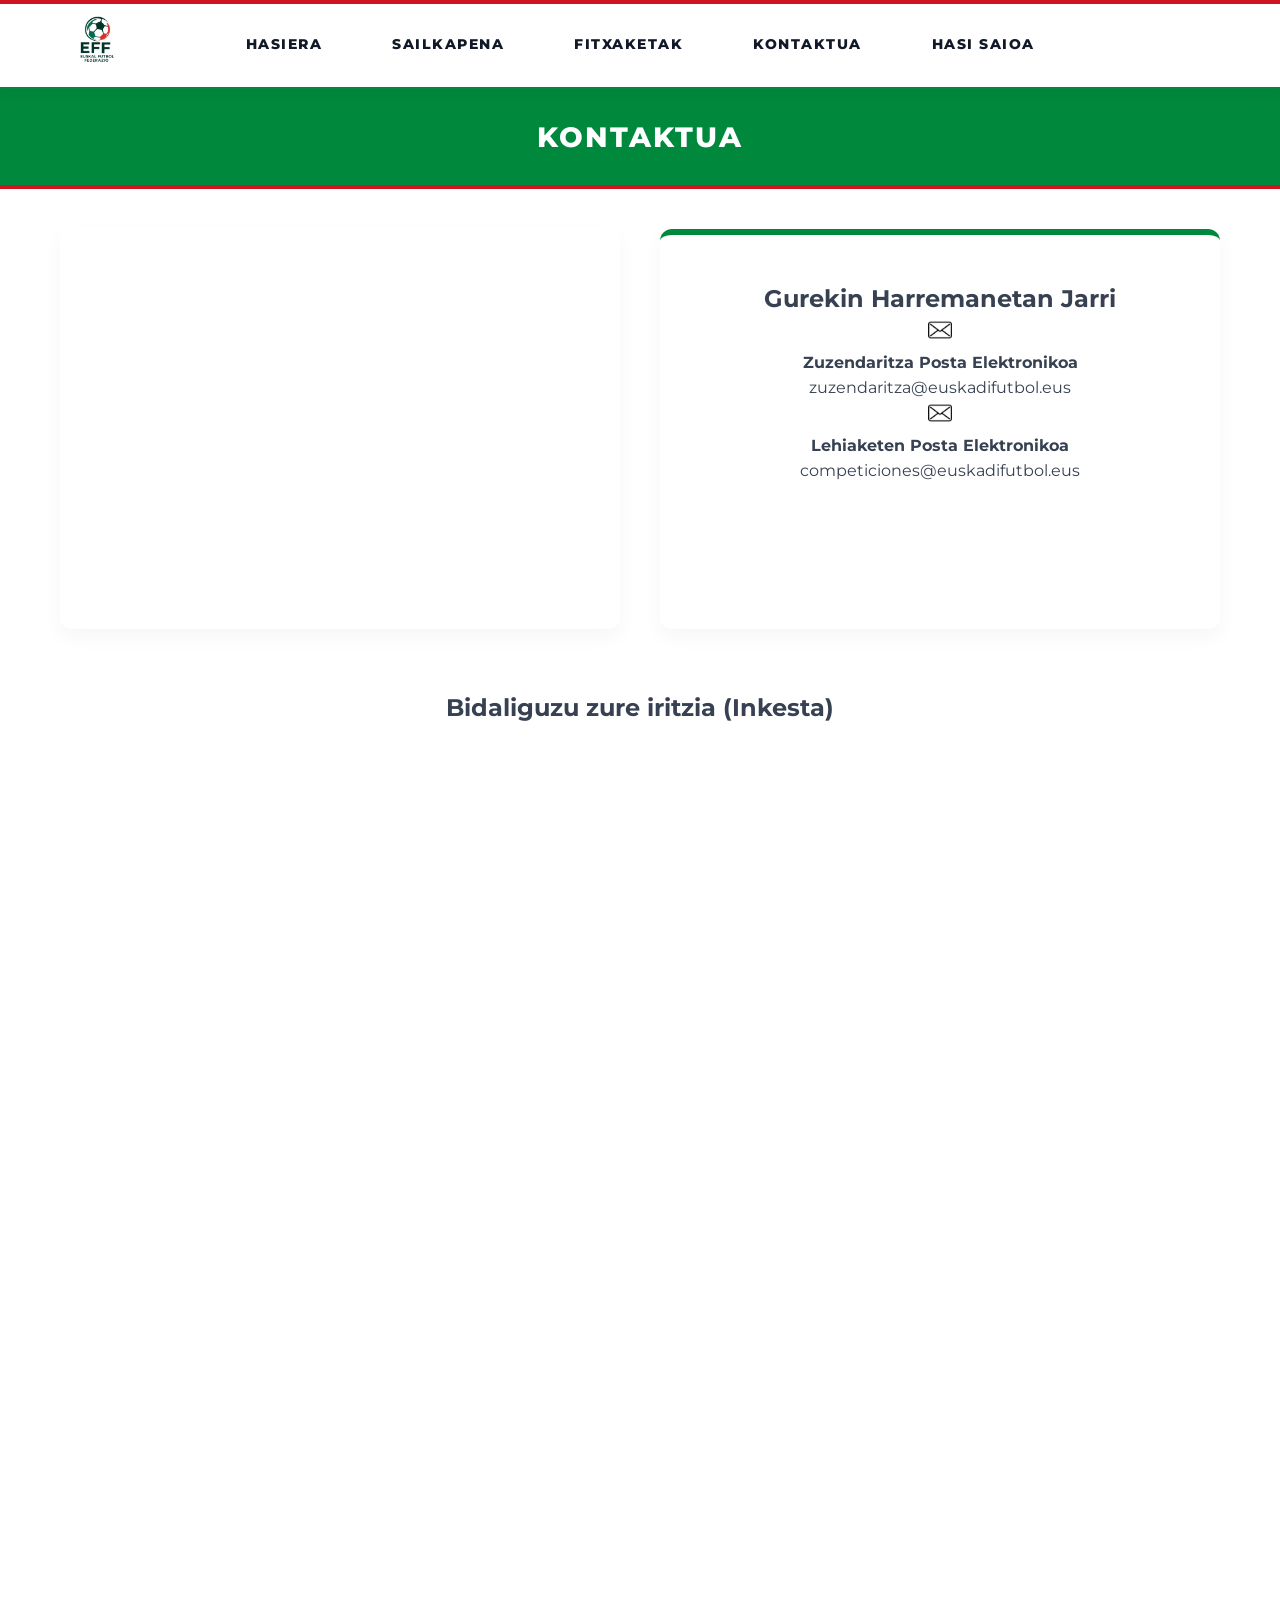
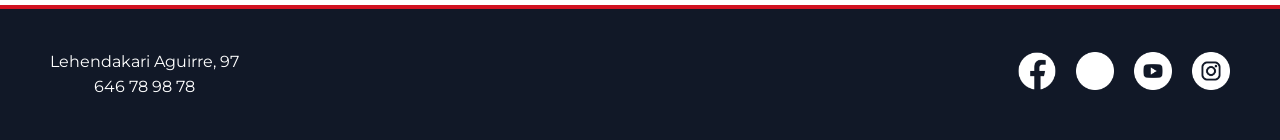
<file: MLerronka/kontaktua.html>
<!DOCTYPE html>
<html lang="eu">
<head>
  <meta charset="UTF-8">
  <meta name="viewport" content="width=device-width, initial-scale=1.0">
  <title>Kontaktua – Euskal Futbol Federazioa</title>
  <link rel="icon" type="image/jpg" href="irudiak/balon.ico">
  <link rel="stylesheet" href="css/styles.css?v=5" />
</head>
<body>

  <header>
    <div class="logo">
      <img class="eff" src="irudiak/EFFLOGOA.png" alt="EFF Logo">
    </div>
    <nav>
      <ul>
        <li><a href="index.php">HASIERA</a></li>
        <li><a href="sailkapena.php">SAILKAPENA</a></li>
        <li><a href="fitxaketak.php">FITXAKETAK</a></li>
        <li><a href="kontaktua.html">KONTAKTUA</a></li>
        <li><a href="loginform.php">HASI SAIOA</a></li>
      </ul>
    </nav>
  </header>

  <main>
    <div class="titulo-seccion">Kontaktua</div>

    <div class="contact-wrapper">
      
      <div class="map-column">
        <iframe 
          src="https://www.google.com/maps/embed?pb=!1m18!1m12!1m3!1d2989.1497854389345!2d-2.9042342881880714!3d43.25335747100359!2m3!1f0!2f0!3f0!3m2!1i1024!2i768!4f13.1!3m3!1m2!1s0xd4e4e54bbfbda13%3A0x78c4c666c23b6cfe!2sEFF-FVF%3A%20Euskadiko%20Futbol%20Federakundea%20%E2%80%93%20Federaci%C3%B3n%20Vasca%20de%20F%C3%BAtbol!5e1!3m2!1ses!2ses!4v1773388716633!5m2!1ses!2ses" 
          width="100%" 
          height="100%" 
          style="border:0;" 
          allowfullscreen="" 
          loading="lazy" 
          referrerpolicy="no-referrer-when-downgrade">
        </iframe>
      </div>

      <div class="info-column">
        <section class="contact-section">
          <h2>Gurekin Harremanetan Jarri</h2>
          
          <div class="email-item">
            <span class="icon-red" aria-hidden="true">
              <img src="irudiak/email.png" alt="Email" width="24" height="24">
            </span>
            <div class="email-text">
              <strong>Zuzendaritza Posta Elektronikoa</strong><br>
              zuzendaritza@euskadifutbol.eus
            </div>
          </div>

          <div class="email-item">
            <span class="icon-red" aria-hidden="true">
              <img src="irudiak/email.png" alt="Email" width="24" height="24">
            </span>
            <div class="email-text">
              <strong>Lehiaketen Posta Elektronikoa</strong><br>
              competiciones@euskadifutbol.eus
            </div>
          </div>
          
        </section>
      </div>

    </div>

    <div class="survey-section">
      <h2>Bidaliguzu zure iritzia (Inkesta)</h2>
      
      <div class="google-form-wrapper">
        <iframe 
          src="https://docs.google.com/forms/d/e/1FAIpQLSe2EIeuVI0ze2PPCHkGMO41nFJfwqvQURCDesJJFZPmvAF3dw/viewform?embedded=true" 
          width="100%" 
          height="800" 
          frameborder="0" 
          marginheight="0" 
          marginwidth="0">Cargando…
        </iframe>
      </div>
    </div>

  </main>

  <footer>
    <div class="footer-info">
      <p>Lehendakari Aguirre, 97</p>
      <p>646 78 98 78</p>
    </div>    
    <div class="social-icons">
      <a href="#" class="icon-circle" aria-label="Facebook" target="_blank" rel="noopener">
        <img src="irudiak/facebook.png" alt="Facebook" class="footer-icon">
      </a>
      <a href="#" class="icon-circle" aria-label="X" target="_blank" rel="noopener">
        <img src="irudiak/gorjeo.png" alt="X" class="footer-icon">
      </a>
      <a href="#" class="icon-circle" aria-label="YouTube" target="_blank" rel="noopener">
        <img src="irudiak/youtube.png" alt="YouTube" class="footer-icon">
      </a>
      <a href="https://www.instagram.com/eff_fvf/reels/" class="icon-circle" aria-label="Instagram" target="_blank" rel="noopener">
        <img src="irudiak/instagram.png" alt="Instagram" class="footer-icon">
      </a>
    </div>
  </footer>

</body>
</html>
</file>
<file: MLerronka/css/styles.css>
/* =========================================
   1. VARIABLES Y RESET GENERAL
========================================= */
@import url('https://fonts.googleapis.com/css2?family=Montserrat:wght@400;500;700;800&display=swap');

:root {
    --eff-green: #00893d;
    --eff-green-dark: #00662d;
    --eff-red: #d11221;
    --bg-body: #ffffff;
    --bg-soft: #f8faf9;
    --text-main: #374151;
    --text-dark: #111827;
    --border-light: #e5e7eb;
    --shadow-soft: 0 8px 20px rgba(0, 0, 0, 0.04);
    --shadow-hover: 0 15px 30px rgba(0, 137, 61, 0.12);
    --transition: all 0.3s cubic-bezier(0.25, 0.8, 0.25, 1);
}

* { margin: 0; padding: 0; box-sizing: border-box; }

body {
    font-family: 'Montserrat', Arial, sans-serif;
    background-color: var(--bg-body);
    color: var(--text-main);
    line-height: 1.6;
    -webkit-font-smoothing: antialiased;
}

a { color: var(--text-main); text-decoration: none; transition: var(--transition); }
div { text-align: center; }

img { max-width: 100%; height: auto; } /* Imagenes fluidas siempre */

/* =========================================
   2. TÍTULOS Y CABECERA (NAV)
========================================= */
.titulo-seccion, .titulo {
    background-color: var(--eff-green);
    color: #ffffff;
    padding: 25px;
    text-align: center;
    font-size: 28px;
    font-weight: 800;
    text-transform: uppercase;
    letter-spacing: 2px;
    border-bottom: 4px solid var(--eff-red);
    margin-bottom: 40px;
}
.titulo { padding: 22px; font-size: 24px; letter-spacing: 1.5px; }

header {
    display: flex; justify-content: center; align-items: center;
    background-color: #ffffff; padding: 15px 50px; position: relative;
    min-height: 90px; box-shadow: 0 4px 15px rgba(0,0,0,0.06);
    border-bottom: 3px solid var(--eff-green);
}
header::before {
    content: ''; position: absolute; top: 0; left: 0;
    width: 100%; height: 4px; background-color: var(--eff-red);
}
header .logo { position: absolute; left: 50px; transition: var(--transition); }
header .logo:hover { transform: scale(1.05); }
header .logo img { width: 95px; height: auto; }

nav ul { list-style: none; display: flex; gap: 40px; }
nav ul li a {
    font-size: 14px; font-weight: 800; color: var(--text-dark);
    text-transform: uppercase; letter-spacing: 1.5px;
    padding: 8px 15px; border-radius: 6px; position: relative;
}
nav ul li a::after {
    content: ''; position: absolute; width: 0; height: 3px;
    bottom: 0; left: 50%; background-color: var(--eff-red);
    transition: all 0.3s ease; transform: translateX(-50%);
}
nav ul li a:hover::after { width: 80%; }
nav ul li a:hover { color: var(--eff-green); }

/* Menú Desplegable */
nav ul li.dropdown { position: relative !important; }
nav ul li.dropdown .dropdown-menu {
    display: none !important; position: absolute !important;
    top: 100% !important; left: 0 !important;
    background-color: #ffffff !important; min-width: 160px !important;
    box-shadow: 0px 8px 16px rgba(0, 0, 0, 0.2) !important;
    border-radius: 4px !important; padding: 5px 0 !important;
    margin: 0 !important; z-index: 9999 !important;
    flex-direction: column !important; gap: 0 !important;
}
nav ul li.dropdown:hover .dropdown-menu { display: flex !important; }
nav ul li.dropdown .dropdown-menu li { list-style: none !important; width: 100% !important; margin: 0 !important; }
nav ul li.dropdown .dropdown-menu li a {
    color: #374151 !important; padding: 8px 16px !important;
    display: block !important; text-align: left !important; font-weight: 500 !important;
}
nav ul li.dropdown .dropdown-menu li a:hover { background-color: var(--bg-soft) !important; color: var(--eff-green) !important; }

/* =========================================
   3. ESTILOS COMUNES DE BOTONES
========================================= */
.btn-submit, .btn-guardar {
    background-color: var(--eff-green); color: white; border: none;
    padding: 12px; width: 100%; border-radius: 4px; font-size: 16px;
    font-weight: bold; cursor: pointer; margin-top: 15px;
}
.btn-submit:hover, .btn-guardar:hover { background-color: var(--eff-green-dark); }

.btn-cancel, .btn-cancelar {
    display: block; text-align: center; margin-top: 15px;
    color: #666; text-decoration: none;
}
.btn-cancel:hover, .btn-cancelar:hover { text-decoration: underline; }

.btn-volver {
    display: inline-block; margin: 35px auto; padding: 14px 35px;
    background-color: var(--eff-green); color: #ffffff !important;
    border-radius: 8px; font-weight: 800; text-transform: uppercase;
    box-shadow: 0 4px 15px rgba(0, 137, 61, 0.2);
}
.btn-volver:hover {
    background-color: var(--eff-green-dark); transform: translateY(-3px);
    box-shadow: 0 8px 25px rgba(0, 137, 61, 0.3);
}

.btn-filtro {
    padding: 8px 15px; background-color: #fff; border: 2px solid #004a99;
    color: #004a99; border-radius: 5px; font-weight: bold; transition: 0.3s;
}
.btn-filtro:hover { background-color: #004a99; color: white; }

/* =========================================
   4. FORMULARIOS (Login, Contacto, Admin)
========================================= */
form, .admin-form-container, .formulario-caja {
    background: #fff; border-radius: 8px; box-shadow: var(--shadow-soft);
    margin: 40px auto; padding: 30px; border: 1px solid #ccc; max-width: 100%;
}
form { max-width: 420px; border-top: 6px solid var(--eff-green); border-radius: 16px; }
.admin-form-container { max-width: 400px; }
.formulario-caja { max-width: 1000px; padding: 40px; border-radius: 12px; }

form label, .form-group label, .form-label, .formulario-caja label {
    display: block; font-weight: bold; margin-bottom: 8px; color: var(--text-dark);
}

form input[type="text"], form input[type="password"],
.form-group input, .form-group select,
.formulario-caja input[type="text"], .formulario-caja input[type="email"],
.formulario-caja select, .campo-texto-largo {
    width: 100%; padding: 12px; border: 1px solid var(--border-light);
    border-radius: 6px; box-sizing: border-box; font-family: inherit; font-size: 15px;
}
.campo-texto-largo { min-height: 200px; resize: vertical; }
input:focus, select:focus, textarea:focus { outline: none; border-color: var(--eff-green); }

form input[type="submit"] {
    background-color: var(--eff-green); color: white; border: none;
    padding: 16px; width: 100%; border-radius: 8px; font-weight: 800;
    text-transform: uppercase; cursor: pointer; transition: var(--transition);
}
form input[type="submit"]:hover { background-color: var(--eff-green-dark); transform: translateY(-2px); }

.titulo-formulario {
    color: var(--eff-green); font-size: 1.4rem; font-weight: 800;
    margin: 30px 0 15px; border-bottom: 2px solid var(--eff-green);
    display: inline-block; padding-bottom: 5px; text-transform: uppercase;
}

/* Alertas y Errores */
.error, .itxi, .error-mensaje {
    padding: 15px; border-radius: 8px; text-align: center; font-weight: bold; margin-bottom: 20px;
}
.error { color: #d32f2f; background-color: #ffebee; border: 1px solid #ffcdd2; }
.itxi { color: var(--eff-green); background: transparent; border: 2px solid var(--eff-green); }
.error-mensaje { color: var(--eff-red); background: transparent; border: 2px solid var(--eff-red); }

/* =========================================
   5. PRESENTACIÓN E IMÁGENES (Index)
========================================= */
.presentacion { display: flex; align-items: center; gap: 50px; padding: 70px 40px; max-width: 1250px; margin: 0 auto; flex-wrap: wrap; }
.presentacion .imagen, .presentacion .texto { flex: 1; min-width: 300px; }
.presentacion .imagen img { width: 100%; border-radius: 16px; box-shadow: var(--shadow-hover); transition: var(--transition); }
.presentacion .imagen img:hover { transform: translateY(-5px); box-shadow: 0 20px 40px rgba(0,0,0,0.15); }
.presentacion .texto h1 { font-size: 58px; font-weight: 800; color: var(--text-dark); line-height: 1.1; margin-bottom: 15px; text-transform: uppercase; }
.presentacion .texto h2 { font-size: 16px; color: var(--eff-red); letter-spacing: 3px; text-transform: uppercase; margin-bottom: 25px; font-weight: 700; }

.contenedor-imagenes { display: flex; justify-content: center; gap: 40px; flex-wrap: wrap; max-width: 1200px; margin: 0 auto; }
.item-imagen {
    background: var(--bg-body); padding: 15px; border-radius: 16px;
    box-shadow: var(--shadow-soft); text-align: center; flex: 1 1 300px;
    max-width: 350px; transition: var(--transition); border: 2px solid transparent;
}
.item-imagen:hover { transform: translateY(-10px); box-shadow: var(--shadow-hover); border-color: var(--eff-green); }
.item-imagen img { width: 100%; height: 220px; object-fit: cover; border-radius: 10px; margin-bottom: 20px; }

/* =========================================
   6. TABLAS (Sailkapena)
========================================= */
.contenedor-tabla {
    max-width: 950px; margin: 60px auto; background-color: var(--bg-body);
    border-radius: 16px; overflow-x: auto; /* IMPORTANTE: Permite scroll horizontal en móviles */
    box-shadow: var(--shadow-hover); border: 1px solid var(--border-light);
}
table { width: 100%; border-collapse: collapse; min-width: 600px; } /* Evita que la tabla se aplaste en móvil */
th { background-color: var(--bg-soft); padding: 18px 15px; font-weight: 800; font-size: 13px; text-transform: uppercase; border-bottom: 2px solid var(--border-light); }
td { padding: 16px 15px; border-bottom: 1px solid var(--border-light); vertical-align: middle; font-weight: 600; }
tbody tr:nth-child(even) td { background-color: #fcfdfc; }
tr:hover td { background-color: #f2f7f4 !important; }
.puntos { font-size: 18px; color: var(--eff-green); font-weight: 800; }

.fila-champions td { background-color: rgba(30, 144, 255, 0.05) !important; }
.fila-champions td:first-child { border-left: 5px solid #1e90ff; color: #1e90ff; font-weight: 800; }
.fila-europa td { background-color: rgba(255, 140, 0, 0.05) !important; }
.fila-europa td:first-child { border-left: 5px solid #ff8c00; color: #ff8c00; font-weight: 800; }
.fila-descenso td { background-color: rgba(255, 68, 68, 0.05) !important; }
.fila-descenso td:first-child { border-left: 5px solid #ff4444; color: #ff4444; font-weight: 800; }

/* =========================================
   7. EQUIPOS Y JUGADORES (Taldea & Fichajes)
========================================= */
.ficha-equipo { padding: 50px 20px; border-bottom: 1px solid var(--border-light); background: radial-gradient(circle at top, #ffffff, var(--bg-soft)); }
.ficha-equipo img, .escudo-grande { width: 140px; margin-bottom: 25px; filter: drop-shadow(0 15px 20px rgba(0,0,0,0.15)); transition: transform 0.5s; }
.ficha-equipo img:hover { transform: scale(1.15); }
.titulo-equipo-seccion, .titulo-equipo { font-size: 2.5rem; color: #004a99; text-transform: uppercase; font-weight: bold; margin: 20px 0; }

.jugadores-grid, .contenedor-fichajes { display: flex; flex-wrap: wrap; justify-content: center; gap: 30px; padding: 20px; max-width: 1200px; margin: 0 auto; }
.tarjeta-jugador, .tarjeta-fichaje { background: #fff; border: 1px solid #ddd; border-radius: 12px; padding: 20px; box-shadow: var(--shadow-soft); transition: var(--transition); }
.tarjeta-jugador { width: 200px; text-align: center; }
.tarjeta-fichaje { flex: 1 1 300px; border: 2px solid var(--border-light); }
.tarjeta-fichaje:hover { transform: translateY(-8px); box-shadow: var(--shadow-hover); border-color: var(--eff-green); }

.foto-jugador { width: 100px; height: 100px; border-radius: 50%; object-fit: cover; border: 3px solid #004a99; margin-bottom: 15px; }
.posicion-tag { display: inline-block; background: #eef4fb; color: #004a99; padding: 5px 12px; border-radius: 20px; font-size: 0.8rem; font-weight: bold; }

/* Imagen del jugador / equipo */
.tarjeta-fichaje img {
    width: 100%;
    height: 200px;              /* Altura fija uniforme */
    object-fit: contain;        /* NO recorta, se adapta bien */
    background-color: #f8faf9;  /* Fondo suave si la imagen no llena */
    border-radius: 12px;
    padding: 10px;              /* Espacio interior tipo logo */
    margin-bottom: 15px;
}

/* Si usas escudos pequeños dentro de texto */
.escudo-fichaje {
    width: 40px;
    height: 40px;
    object-fit: contain;
    vertical-align: middle;
    margin: 0 8px;
}

/* Contenedor de equipos (alineación bonita) */
.equipos-fichaje {
    display: flex;
    align-items: center;
    justify-content: center;
    gap: 10px;
    font-weight: 600;
    margin: 10px 0;
}
/* =========================================
   8. RESULTADOS Y KEXAK
========================================= */
.contenedor-principal-resultados { max-width: 800px; margin: 0 auto; padding: 30px 20px; }
.marcador-fila, .kexa-tarjeta { background: #fff; border: 1px solid var(--border-light); border-radius: 8px; padding: 15px 20px; margin-bottom: 15px; box-shadow: var(--shadow-soft); transition: transform 0.2s; }
.marcador-fila { display: flex; align-items: center; justify-content: space-between; }
.marcador-fila:hover { transform: scale(1.02); border-color: var(--eff-green); }
.equipo { flex: 1; display: flex; align-items: center; font-size: 1.2rem; font-weight: bold; }
.equipo.local { justify-content: flex-end; }
.equipo.visitante { justify-content: flex-start; }
.escudo-resultado { width: 40px; height: 40px; object-fit: contain; margin: 0 15px; }
.resultado-caja { background: var(--eff-red); color: white; padding: 10px 25px; border-radius: 5px; font-size: 1.6rem; font-weight: bold; }

.kexa-header { font-size: 1.2rem; font-weight: bold; margin-bottom: 5px; }
.kexa-meta { color: #666; font-size: 0.9rem; margin-bottom: 15px; }
.kexa-body { color: #444; line-height: 1.6; font-style: italic; }

/* =========================================
   9. SISTEMA DE COMENTARIOS
========================================= */
.seccion-comentarios { margin-top: 10px; padding-top: 8px; border-top: 1px solid #f2f2f2; }
.comentario-item { font-size: 0.85rem; margin-bottom: 4px; line-height: 1.2; word-wrap: break-word; }
.comentario-autor { font-weight: 800; font-size: 0.75rem; color: #000; margin-right: 5px; }
.form-comentario { display: flex; flex-wrap: wrap; margin-top: 8px; gap: 12px; align-items: center; max-width: 550px; }
.input-comentario { flex: 1; min-width: 150px; border: none; border-bottom: 1px solid #ccc; padding: 4px 0; font-size: 16px; height: 28px; background: transparent; outline: none; transition: 0.3s; }
.input-comentario:focus { border-color: var(--eff-green); }
.btn-comentario { background: none; color: var(--eff-green); border: none; font-weight: 800; font-size: 0.75rem; text-transform: uppercase; cursor: pointer; white-space: nowrap; transition: 0.2s; }
.btn-comentario:hover { opacity: 0.7; text-decoration: underline; }

/* =========================================
   10. ESTADO DE USUARIO (BADGES Y LOGOUT)
========================================= */
.user-rol-badge { background-color: var(--bg-soft); color: var(--eff-green); font-size: 13px; font-weight: 800; padding: 6px 12px; border-radius: 20px; border: 1px solid var(--eff-green); }
.btn-logout { color: var(--eff-red) !important; }
.btn-logout::after { background-color: var(--eff-red) !important; }

/* =========================================
   11. FOOTER Y CONTACTO (Mapas)
========================================= */
footer { background-color: var(--text-dark); color: #fff; padding: 40px 50px; display: flex; flex-wrap: wrap; justify-content: space-between; align-items: center; margin-top: 70px; border-top: 4px solid var(--eff-red); }
.social-icons { display: flex; gap: 20px; }
.footer-icon { width: 38px; height: 38px; transition: var(--transition); filter: brightness(0) invert(1); }
.footer-icon:hover { transform: scale(1.15) translateY(-3px); filter: brightness(0) invert(1) drop-shadow(0 4px 6px rgba(0,0,0,0.5)); }

.contact-wrapper { display: flex; flex-wrap: wrap; gap: 40px; max-width: 1200px; margin: 0 auto 60px; padding: 0 20px; }
.map-column { flex: 1 1 300px; border-radius: 12px; overflow: hidden; box-shadow: var(--shadow-soft); min-height: 400px; }
.map-column iframe { width: 100%; height: 100%; border: none; display: block; }
.info-column { flex: 1 1 300px; background-color: var(--bg-body); padding: 45px; border-radius: 12px; box-shadow: var(--shadow-soft); border-top: 6px solid var(--eff-green); }


/* =========================================
   12. REGLAS RESPONSIVE (MEDIA QUERIES)
========================================= */

/* Tablets y pantallas medianas */
@media (max-width: 990px) {
    header { flex-direction: column; padding: 20px; gap: 15px; }
    header .logo { position: static; }
    nav ul { flex-wrap: wrap; justify-content: center; gap: 15px; }

    .presentacion { padding: 40px 20px; text-align: center; }
    .presentacion .texto { padding-left: 0; }
    .presentacion .texto h1 { font-size: 40px; }
}

/* Móviles pequeños */
@media (max-width: 600px) {
    .titulo-seccion, .titulo { font-size: 20px; padding: 15px; }
    
    /* El marcador de resultados se apila para que quepan los nombres */
    .marcador-fila { flex-direction: column; gap: 15px; text-align: center; }
    .equipo { justify-content: center !important; flex-direction: column-reverse; gap: 10px; }
    .equipo .escudo-resultado { margin: 0; }
    
    /* Footer centrado */
    footer { flex-direction: column; text-align: center; gap: 20px; padding: 30px 20px; }
    
    /* Botón de comentarios a la derecha cuando se hace salto de línea */
    .btn-comentario { width: 100%; justify-content: flex-end; margin-top: 5px; }

    /* Los formularios aprovechan todo el ancho de la pantalla */
    form, .admin-form-container, .formulario-caja { padding: 20px; width: 95%; }
}
</file>
